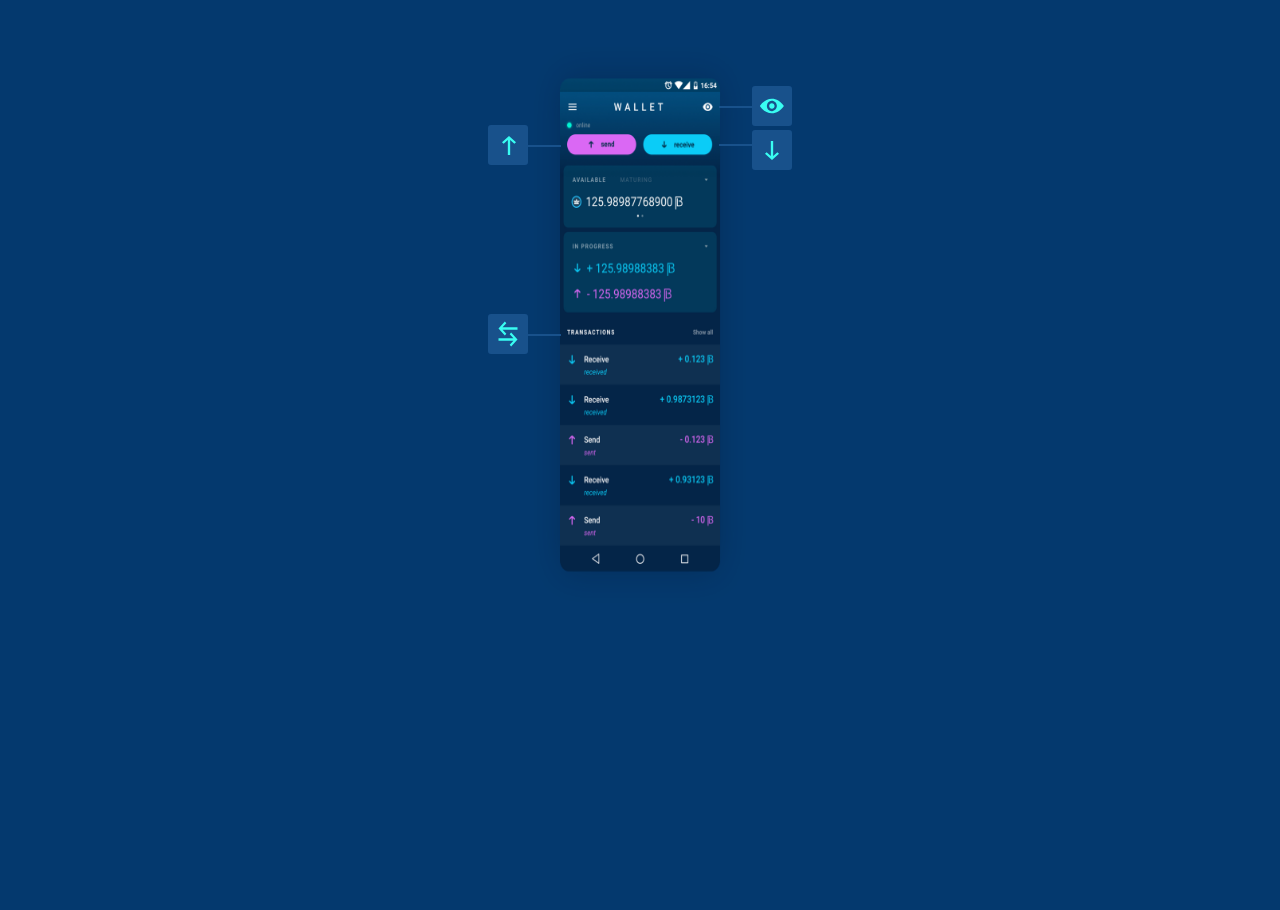
<file: index.html>
<!DOCTYPE html>
<html lang="en">
  <head>
    <meta charset="UTF-8" />
    <meta name="viewport" content="width=device-width, initial-scale=1.0" />
    <meta http-equiv="X-UA-Compatible" content="ie=edge" />
    <title>Wallet</title>
    <link rel="stylesheet" href="./stylesheet/normalize.css" />
    <link rel="stylesheet" href="./stylesheet/main.css" />
  </head>
  <body class="">
    <div class="wallet-instructions-body-desktop">
    <div class="wallet-instructions-wrapper-desktop">
      <header class="wallet-instructions-header-desktop">
        <h2 class="wallet-instructions-header__title-desktop">How to use wallet</h2>
      </header>

      <div class="wallet-instructions-content-desktop">
        <div class="wallet-instructions-content__left-desktop">
          <div class="wallet-instructions-note-desktop wallet-instructions-locked-desktop">
            <svg
              xmlns="http://www.w3.org/2000/svg"
              width="40"
              height="40"
              viewBox="0 0 40 40"
            >
              <g fill="none" fill-rule="evenodd">
                <rect width="40" height="40" fill="#18518B" rx="3" />
                <path
                  fill="#39FDF2"
                  fill-rule="nonzero"
                  d="M26.274 18.072h-.39V16.25c0-3.371-2.675-6.188-6.02-6.248a13.54 13.54 0 0 0-.365 0c-3.344.06-6.02 2.877-6.02 6.248v1.823h-.39c-.6 0-1.089.62-1.089 1.385V28.6c0 .764.49 1.389 1.09 1.389h13.184c.6 0 1.09-.625 1.09-1.39v-9.142c0-.765-.49-1.385-1.09-1.385zm-5.357 5.947v2.763a.59.59 0 0 1-.581.584h-1.308a.59.59 0 0 1-.581-.584v-2.763a1.644 1.644 0 0 1-.486-1.183c0-.876.677-1.629 1.538-1.663.092-.004.274-.004.366 0 .86.034 1.538.787 1.538 1.663 0 .463-.179.88-.486 1.183zm2.4-5.947h-7.27V16.25c0-2.008 1.632-3.669 3.635-3.669s3.635 1.661 3.635 3.67v1.822z"
                />
              </g>
            </svg>
            <p class="wallet-instructions-note__title-desktop">Locked</p>
            <p class="wallet-instructions-note__description-desktop">This is locked amount for Swap</p>
          </div>
          <div class="wallet-instructions-note-desktop wallet-instructions-transactions-desktop">
            <span></span>
            <svg
              xmlns="http://www.w3.org/2000/svg"
              width="40"
              height="40"
              viewBox="0 0 40 40"
            >
              <g fill="none" fill-rule="evenodd">
                <rect width="40" height="40" fill="#18518B" rx="3" />
                <path
                  fill="#39FDF2"
                  d="M10.5 24.333h14.958l-3.78-4.188 1.49-1.645 6.332 7-6.333 7-1.49-1.645 3.78-4.188H10.5z"
                />
                <path
                  fill="#39FDF2"
                  d="M29.5 15.667H14.542l3.78 4.188-1.49 1.645-6.332-7 6.333-7 1.49 1.645-3.78 4.188H29.5z"
                />
              </g>
            </svg>
            <p class="wallet-instructions-note__title-desktop">Transactions</p>
            <p class="wallet-instructions-note__description-desktop">
              See all transactions history. Swipe to repeat transaction. It will
              save your time when sending Beam again to the same address: choose
              any transaction, re-edit amount and comment and tap send
            </p>
          </div>
        </div>
        <div class="wallet-instructions-center-desktop">
          <img
            class="wallet-instructions-center__img-desktop"
            src="./assets/images/image.png"
            alt="wallet screen"
          />

          <div class="wallet-instructions-center__notes-desktop">
            <div class="wallet-instructions-note-desktop wallet-instructions-trans_details-desktop">
              <span>
                <span></span>
              </span>

              <svg
                xmlns="http://www.w3.org/2000/svg"
                width="40"
                height="40"
                viewBox="0 0 40 40"
              >
                <g fill="none" fill-rule="evenodd">
                  <rect width="40" height="40" fill="#18518B" rx="3" />
                  <g fill="#39FDF2" transform="translate(11 8)">
                    <path
                      d="M16 0a2 2 0 0 1 2 2v20a2 2 0 0 1-2 2H2a2 2 0 0 1-2-2V2a2 2 0 0 1 2-2h14zm-1 2H3a1 1 0 0 0-1 1v18a1 1 0 0 0 1 1h12a1 1 0 0 0 1-1V3a1 1 0 0 0-1-1z"
                    />
                    <rect width="10" height="1" x="4" y="12" rx=".5" />
                    <rect width="10" height="5" x="4" y="5" rx="2" />
                    <rect width="10" height="1" x="4" y="15" rx=".5" />
                    <rect width="10" height="1" x="4" y="18" rx=".5" />
                  </g>
                </g>
              </svg>

              <p class="wallet-instructions-note__title-desktop">Transactions details</p>
              <p class="wallet-instructions-note__description-desktop">
                See all details including confirmation status, transaction fee,
                and UTXO
              </p>
            </div>
            <div class="wallet-instructions-note-desktop wallet-instructions-payment__proof-desktop">
              <svg
                xmlns="http://www.w3.org/2000/svg"
                width="40"
                height="40"
                viewBox="0 0 40 40"
              >
                <g fill="none" fill-rule="evenodd">
                  <rect width="40" height="40" fill="#18518B" rx="3" />
                  <g fill="#39FDF2" fill-rule="nonzero">
                    <path
                      d="M27.909 16.54l-.478-2.644a1.922 1.922 0 0 0-1.618-1.568l-2.646-.377-2.194-1.53a1.9 1.9 0 0 0-1.112-.34 1.907 1.907 0 0 0-1.192.386l-2.135 1.615-2.627.48c-.147.027-.29.071-.426.131a1.944 1.944 0 0 0-1.132 1.5l-.375 2.661-1.52 2.21a1.939 1.939 0 0 0 .043 2.262l1.605 2.149.477 2.644c.131.73.66 1.308 1.351 1.51l.068-.001c.084.024.169.045.257.058l2.644.378 1.61 1.122-.062-.002.592.413a1.92 1.92 0 0 0 1.16.34c.402-.001.804-.13 1.143-.386l2.134-1.614 2.628-.481c.66-.121 1.2-.569 1.445-1.198.053-.139.092-.284.113-.434l.375-2.66 1.52-2.21a1.958 1.958 0 0 0-.043-2.262L27.91 16.54zm-7.91 9.95a6.4 6.4 0 0 1-4.52-1.898 6.514 6.514 0 0 1 0-9.17 6.402 6.402 0 0 1 4.533-1.899c3.542.02 6.408 2.914 6.408 6.483 0 3.575-2.873 6.472-6.422 6.484z"
                    />
                    <path
                      d="M24.02 17.76a.878.878 0 0 0-1.247 0l-3.257 3.274-1.76-1.77a.878.878 0 0 0-1.248.001.89.89 0 0 0 0 1.254l2.385 2.397a.878.878 0 0 0 1.247 0l3.88-3.902a.89.89 0 0 0 0-1.254z"
                    />
                  </g>
                </g>
              </svg>
              <p class="wallet-instructions-note__title-desktop">Payment proof</p>
              <p class="wallet-instructions-note__description-desktop">
                Proof of received transaction
              </p>
            </div>
          </div>
        </div>
        <div class="wallet-instructions-content__right-desktop">
          <div class="wallet-instructions-note-desktop wallet-instructions-send-desktop">
            <svg
              xmlns="http://www.w3.org/2000/svg"
              width="40"
              height="40"
              viewBox="0 0 40 40"
            >
              <g fill="none" fill-rule="evenodd">
                <rect width="40" height="40" fill="#18518B" rx="3" />
                <path
                  fill="#39FDF2"
                  d="M19.833 30V15.042l-4.188 3.78L14 17.332 21 11l7 6.333-1.645 1.49-4.188-3.78V30z"
                />
              </g>
            </svg>
            <p class="wallet-instructions-note__title-desktop">Send</p>
            <p class="wallet-instructions-note__description-desktop">
              Simple actions will require even less clicks yet enabling much
              greater flexibility when it comes to (re)using the addresses
            </p>
          </div>
          <div class="wallet-instructions-note-desktop wallet-instructions-receive-desktop">
            <span></span>
            <svg
              xmlns="http://www.w3.org/2000/svg"
              width="40"
              height="40"
              viewBox="0 0 40 40"
            >
              <g fill="none" fill-rule="evenodd">
                <rect width="40" height="40" fill="#18518B" rx="3" />
                <path
                  fill="#39FDF2"
                  d="M18.833 11v14.958l-4.188-3.78L13 23.668 20 30l7-6.333-1.645-1.49-4.188 3.78V11z"
                />
              </g>
            </svg>

            <p class="wallet-instructions-note__title-desktop">Receive</p>
            <p class="wallet-instructions-note__description-desktop">
              Simple actions will require even less clicks yet enabling much
              greater flexibility when it comes to (re)using the addresses
            </p>
          </div>
        </div>
      </div>
    </div>
    </div>
    <div class="wallet-instructions-body-android">
    <div class="wallet-instructions-wrapper-android">


      <div class="wallet-instructions-content-android">
        <div class="wallet-instructions-content-android__left">
          <div
            class="wallet-instructions-note-android wallet-instructions-send-android"
          >
            <svg
              xmlns="http://www.w3.org/2000/svg"
              width="40"
              height="40"
              viewBox="0 0 40 40"
            >
              <g fill="none" fill-rule="evenodd">
                <rect width="40" height="40" fill="#18518B" rx="3" />
                <path
                  fill="#39FDF2"
                  d="M19.833 30V15.042l-4.188 3.78L14 17.332 21 11l7 6.333-1.645 1.49-4.188-3.78V30z"
                />
              </g>
            </svg>
            <p class="wallet-instructions-note__title-android">Send</p>
            <p class="wallet-instructions-note__description-android">
              Simple actions will require even less clicks yet enabling much
              greater flexibility when it comes to (re)using the addresses
            </p>
          </div>

          <div
            class="wallet-instructions-note-android wallet-instructions-transactions-android"
          >
            <svg
              xmlns="http://www.w3.org/2000/svg"
              width="40"
              height="40"
              viewBox="0 0 40 40"
            >
              <g fill="none" fill-rule="evenodd">
                <rect width="40" height="40" fill="#18518B" rx="3" />
                <path
                  fill="#39FDF2"
                  d="M10.5 24.333h14.958l-3.78-4.188 1.49-1.645 6.332 7-6.333 7-1.49-1.645 3.78-4.188H10.5z"
                />
                <path
                  fill="#39FDF2"
                  d="M29.5 15.667H14.542l3.78 4.188-1.49 1.645-6.332-7 6.333-7 1.49 1.645-3.78 4.188H29.5z"
                />
              </g>
            </svg>
            <p class="wallet-instructions-note__title-android">Transactions</p>
            <p class="wallet-instructions-note__description-android">
              See all transactions history. Swipe to repeat transaction. It will
              save your time when sending Beam again to the same address: choose
              any transaction, re-edit amount and comment and tap send
            </p>
          </div>
        </div>

        <div class="wallet-instructions-center-android">
          <img
            class="wallet-instructions-center__img-android"
            src="./assets/images/image-mob.png"
            alt="wallet screen"
          />
        </div>

        <div class="wallet-instructions-content-android__right">
          <div
            class="wallet-instructions-note-android wallet-instructions-privacy-android"
          >
            <svg
              xmlns="http://www.w3.org/2000/svg"
              width="40"
              height="40"
              viewBox="0 0 40 40"
            >
              <g fill="none" fill-rule="evenodd">
                <rect width="40" height="40" fill="#18518B" rx="3" />
                <path
                  fill="#39FDF2"
                  fill-rule="nonzero"
                  d="M19.864 12.637c-4.533 0-8.645 2.575-11.678 6.76a1.006 1.006 0 0 0 0 1.164c3.033 4.188 7.145 6.764 11.678 6.764 4.534 0 8.645-2.576 11.68-6.76a1.006 1.006 0 0 0 0-1.164c-3.035-4.189-7.146-6.764-11.68-6.764zm.326 12.516c-3.01.196-5.495-2.38-5.306-5.51.156-2.58 2.17-4.673 4.655-4.834 3.01-.197 5.495 2.38 5.306 5.51-.16 2.575-2.175 4.667-4.655 4.834zm-.15-2.39c-1.622.106-2.962-1.28-2.855-2.964.083-1.39 1.17-2.515 2.51-2.606 1.62-.106 2.96 1.28 2.854 2.964-.088 1.397-1.175 2.52-2.51 2.606z"
                />
              </g>
            </svg>
            <p class="wallet-instructions-note__title-android">Privacy mode</p>
            <p class="wallet-instructions-note__description-android">
              To hide balances and UTXO during the face-to-face transaction.
              Only the amounts of the current transaction will be visible
            </p>
          </div>

          <div
            class="wallet-instructions-note-android wallet-instructions-receive-android"
          >
            <span></span>
            <svg
              xmlns="http://www.w3.org/2000/svg"
              width="40"
              height="40"
              viewBox="0 0 40 40"
            >
              <g fill="none" fill-rule="evenodd">
                <rect width="40" height="40" fill="#18518B" rx="3" />
                <path
                  fill="#39FDF2"
                  d="M18.833 11v14.958l-4.188-3.78L13 23.668 20 30l7-6.333-1.645-1.49-4.188 3.78V11z"
                />
              </g>
            </svg>

            <p class="wallet-instructions-note__title-android">Receive</p>
            <p class="wallet-instructions-note__description-android">
              Simple actions will require even less clicks yet enabling much
              greater flexibility when it comes to (re)using the addresses
            </p>
          </div>
        </div>
      </div>
    </div>
    <div class="modals">
      <div
        class="wallet-instructions-modal-android wallet-instructions-send__modal-android"
      >
        <div class="wallet-instructions-close-android"></div>
        <svg
          xmlns="http://www.w3.org/2000/svg"
          width="40"
          height="40"
          viewBox="0 0 40 40"
        >
          <g fill="none" fill-rule="evenodd">
            <rect width="40" height="40" fill="#18518B" rx="3" />
            <path
              fill="#39FDF2"
              d="M19.833 30V15.042l-4.188 3.78L14 17.332 21 11l7 6.333-1.645 1.49-4.188-3.78V30z"
            />
          </g>
        </svg>
        <p class="wallet-instructions-modal-note__title-android">Send</p>
        <p class="wallet-instructions-modal-note__description-android">
          Simple actions will require even less clicks yet enabling much greater
          flexibility when it comes to (re)using the addresses
        </p>
      </div>

      <div
        class="wallet-instructions-modal-android wallet-instructions-transactions__modal-android"
      >
        <div
          class="wallet-instructions-close-android wallet-instructions-transactions__close-android"
        ></div>
        <svg
          xmlns="http://www.w3.org/2000/svg"
          width="40"
          height="40"
          viewBox="0 0 40 40"
        >
          <g fill="none" fill-rule="evenodd">
            <rect width="40" height="40" fill="#18518B" rx="3" />
            <path
              fill="#39FDF2"
              d="M10.5 24.333h14.958l-3.78-4.188 1.49-1.645 6.332 7-6.333 7-1.49-1.645 3.78-4.188H10.5z"
            />
            <path
              fill="#39FDF2"
              d="M29.5 15.667H14.542l3.78 4.188-1.49 1.645-6.332-7 6.333-7 1.49 1.645-3.78 4.188H29.5z"
            />
          </g>
        </svg>
        <p class="wallet-instructions-modal-note__title-android">
          Transactions
        </p>
        <p class="wallet-instructions-modal-note__description-android">
          See all transactions history. Swipe to repeat transaction. It will
          save your time when sending Beam again to the same address: choose any
          transaction, re-edit amount and comment and tap send
        </p>
      </div>
      <div
        class="wallet-instructions-modal-android wallet-instructions-privacy__modal-android"
      >
        <div
          class="wallet-instructions-close-android wallet-instructions-privacy__close-android"
        ></div>
        <svg
          xmlns="http://www.w3.org/2000/svg"
          width="40"
          height="40"
          viewBox="0 0 40 40"
        >
          <g fill="none" fill-rule="evenodd">
            <rect width="40" height="40" fill="#18518B" rx="3" />
            <path
              fill="#39FDF2"
              fill-rule="nonzero"
              d="M19.864 12.637c-4.533 0-8.645 2.575-11.678 6.76a1.006 1.006 0 0 0 0 1.164c3.033 4.188 7.145 6.764 11.678 6.764 4.534 0 8.645-2.576 11.68-6.76a1.006 1.006 0 0 0 0-1.164c-3.035-4.189-7.146-6.764-11.68-6.764zm.326 12.516c-3.01.196-5.495-2.38-5.306-5.51.156-2.58 2.17-4.673 4.655-4.834 3.01-.197 5.495 2.38 5.306 5.51-.16 2.575-2.175 4.667-4.655 4.834zm-.15-2.39c-1.622.106-2.962-1.28-2.855-2.964.083-1.39 1.17-2.515 2.51-2.606 1.62-.106 2.96 1.28 2.854 2.964-.088 1.397-1.175 2.52-2.51 2.606z"
            />
          </g>
        </svg>
        <p class="wallet-instructions-modal-note__title-android">
          Privacy mode
        </p>
        <p class="wallet-instructions-modal-note__description-android">
          To hide balances and UTXO during the face-to-face transaction. Only
          the amounts of the current transaction will be visible
        </p>
      </div>
      <div
        class="wallet-instructions-modal-android wallet-instructions-receive__modal-android"
      >
        <div
          class="wallet-instructions-close-android wallet-instructions-receive__close-android"
        ></div>
        <svg
          xmlns="http://www.w3.org/2000/svg"
          width="40"
          height="40"
          viewBox="0 0 40 40"
        >
          <g fill="none" fill-rule="evenodd">
            <rect width="40" height="40" fill="#18518B" rx="3" />
            <path
              fill="#39FDF2"
              d="M18.833 11v14.958l-4.188-3.78L13 23.668 20 30l7-6.333-1.645-1.49-4.188 3.78V11z"
            />
          </g>
        </svg>

        <p class="wallet-instructions-modal-note__title-android">Receive</p>
        <p class="wallet-instructions-modal-note__description-android">
          Simple actions will require even less clicks yet enabling much greater
          flexibility when it comes to (re)using the addresses
        </p>
      </div>
    </div>

    <script src="./js/modal.js"></script>
    </div>
  </body>
</html>
</file>
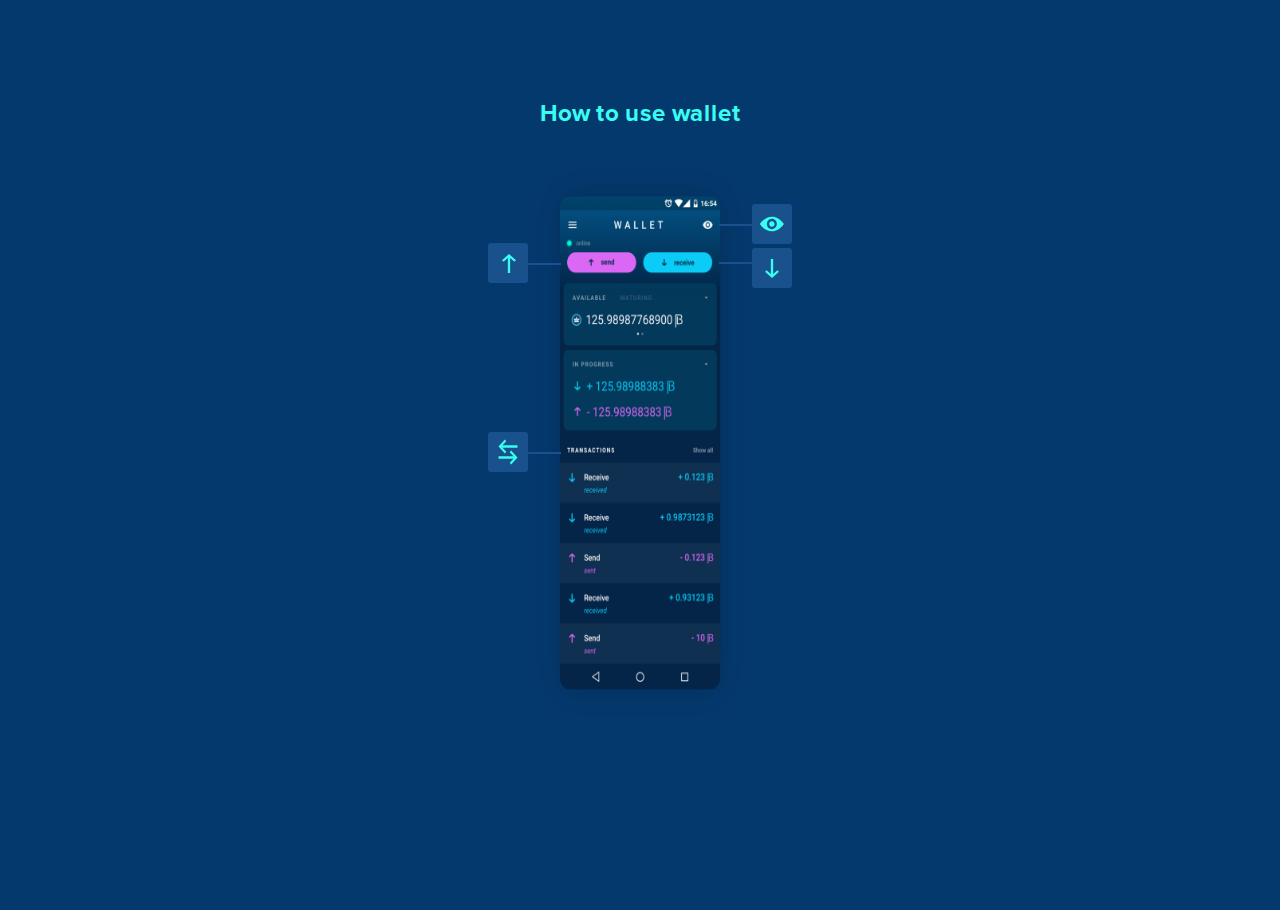
<file: components/device.html>
<!DOCTYPE html>
<html lang="en">
<head>
  <meta charset="UTF-8">
  <meta name="viewport" content="width=device-width, initial-scale=1.0">
  <meta http-equiv="X-UA-Compatible" content="ie=edge">
  <title>Device wallet</title>
  <link rel="stylesheet" href="../fonts/ProximaNova/fonts.css" />
  <link rel="stylesheet" href="../stylesheet/normalize.css" />
  <link rel="stylesheet" href="../stylesheet/device.css" />

</head>
<body class="wallet-instructions-body-android">
  <div class="wallet-instructions-wrapper-android">
    <header class="wallet-instructions-header">
      <h2 class="wallet-instructions-header__title-android">How to use wallet</h2>
    </header>

    <section class="wallet-instructions-content-android">
      <div class="wallet-instructions-content-android__left">
        <div class="wallet-instructions-note-android wallet-instructions-send-android">
          <svg

            xmlns="http://www.w3.org/2000/svg"
            width="40"
            height="40"
            viewBox="0 0 40 40"
          >
            <g fill="none" fill-rule="evenodd">
              <rect width="40" height="40" fill="#18518B" rx="3" />
              <path
                fill="#39FDF2"
                d="M19.833 30V15.042l-4.188 3.78L14 17.332 21 11l7 6.333-1.645 1.49-4.188-3.78V30z"
              />
            </g>
          </svg>
        </div>

        <div class="wallet-instructions-modal-android wallet-instructions-send__modal-android">
          <div class="wallet-instructions-close-android"></div>
          <svg
            xmlns="http://www.w3.org/2000/svg"
            width="40"
            height="40"
            viewBox="0 0 40 40"
          >
            <g fill="none" fill-rule="evenodd">
              <rect width="40" height="40" fill="#18518B" rx="3" />
              <path
                fill="#39FDF2"
                d="M19.833 30V15.042l-4.188 3.78L14 17.332 21 11l7 6.333-1.645 1.49-4.188-3.78V30z"
              />
            </g>
          </svg>
          <p class="wallet-instructions-note__title-android">Send</p>
          <p class="wallet-instructions-note__description-android">
            Simple actions will require even less clicks yet enabling much
            greater flexibility when it comes to (re)using the addresses
          </p>

        </div>

        <div class="wallet-instructions-note-android wallet-instructions-transactions-android">
          <svg
            xmlns="http://www.w3.org/2000/svg"
            width="40"
            height="40"
            viewBox="0 0 40 40"
          >
            <g fill="none" fill-rule="evenodd">
              <rect width="40" height="40" fill="#18518B" rx="3" />
              <path
                fill="#39FDF2"
                d="M10.5 24.333h14.958l-3.78-4.188 1.49-1.645 6.332 7-6.333 7-1.49-1.645 3.78-4.188H10.5z"
              />
              <path
                fill="#39FDF2"
                d="M29.5 15.667H14.542l3.78 4.188-1.49 1.645-6.332-7 6.333-7 1.49 1.645-3.78 4.188H29.5z"
              />
            </g>
          </svg>

        </div>
      </div>
      <div class="wallet-instructions-center-android">
        <img class="wallet-instructions-center__img-android" src="../assets/images/image-mob.png" />
      </div>

      <div class="wallet-instructions-content-android__right">
        <div class="wallet-instructions-note-android wallet-instructions-privacy-android">
          <svg
            xmlns="http://www.w3.org/2000/svg"
            width="40"
            height="40"
            viewBox="0 0 40 40"
          >
            <g fill="none" fill-rule="evenodd">
              <rect width="40" height="40" fill="#18518B" rx="3" />
              <path
                fill="#39FDF2"
                fill-rule="nonzero"
                d="M19.864 12.637c-4.533 0-8.645 2.575-11.678 6.76a1.006 1.006 0 0 0 0 1.164c3.033 4.188 7.145 6.764 11.678 6.764 4.534 0 8.645-2.576 11.68-6.76a1.006 1.006 0 0 0 0-1.164c-3.035-4.189-7.146-6.764-11.68-6.764zm.326 12.516c-3.01.196-5.495-2.38-5.306-5.51.156-2.58 2.17-4.673 4.655-4.834 3.01-.197 5.495 2.38 5.306 5.51-.16 2.575-2.175 4.667-4.655 4.834zm-.15-2.39c-1.622.106-2.962-1.28-2.855-2.964.083-1.39 1.17-2.515 2.51-2.606 1.62-.106 2.96 1.28 2.854 2.964-.088 1.397-1.175 2.52-2.51 2.606z"
              />
            </g>
          </svg>

        </div>

        <div class="wallet-instructions-note-android wallet-instructions-receive-android">

          <svg
            xmlns="http://www.w3.org/2000/svg"
            width="40"
            height="40"
            viewBox="0 0 40 40"
          >
            <g fill="none" fill-rule="evenodd">
              <rect width="40" height="40" fill="#18518B" rx="3" />
              <path
                fill="#39FDF2"
                d="M18.833 11v14.958l-4.188-3.78L13 23.668 20 30l7-6.333-1.645-1.49-4.188 3.78V11z"
              />
            </g>
          </svg>


        </div>
      </div>
    </section>
  </div>


</body>
</html>
</file>
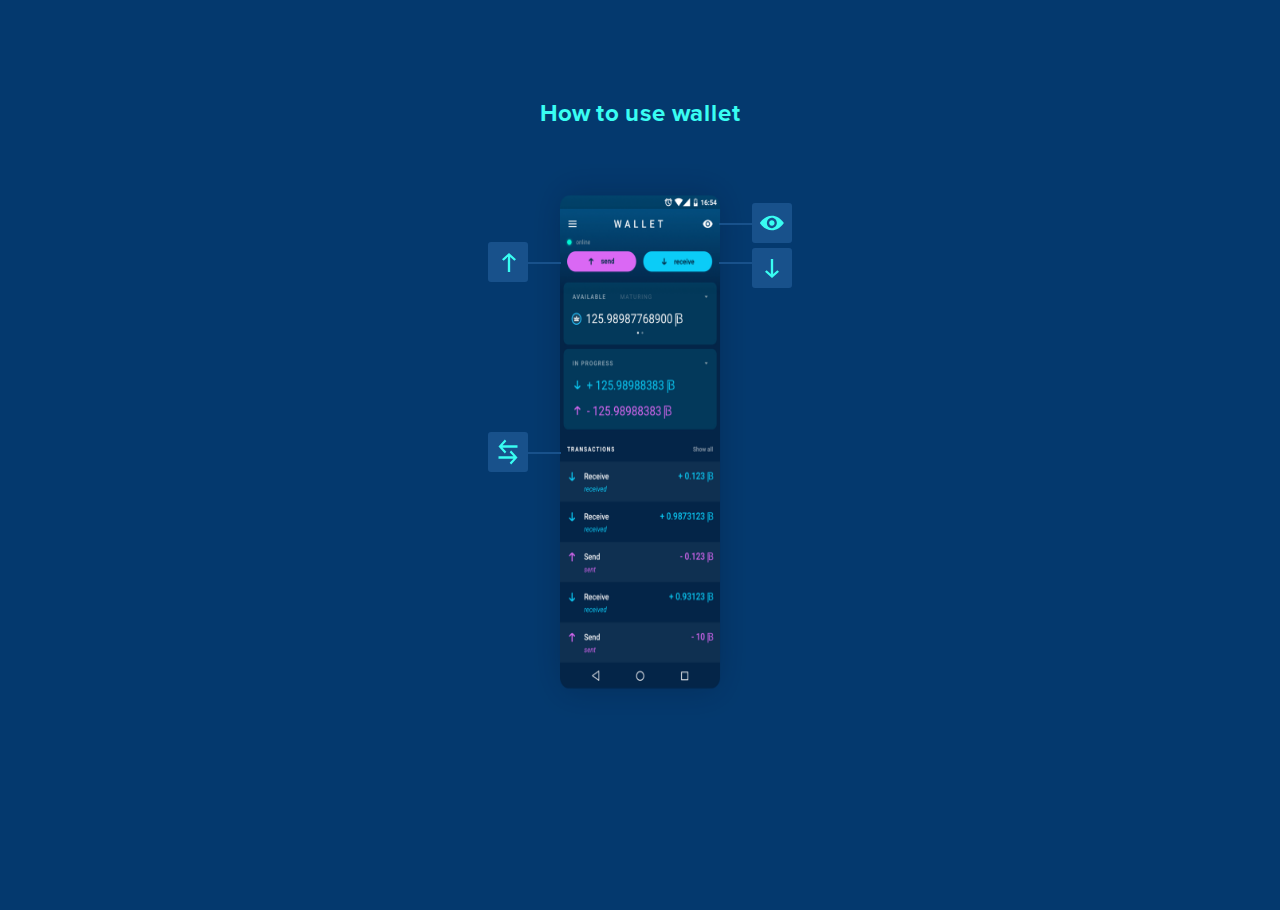
<file: components/mobile.html>
<!DOCTYPE html>
<html lang="en">
  <head>
    <meta charset="UTF-8" />
    <meta name="viewport" content="width=device-width, initial-scale=1.0" />
    <meta http-equiv="X-UA-Compatible" content="ie=edge" />
    <title>Wallet mobile</title>

    <link rel="stylesheet" href="../fonts/ProximaNova/fonts.css" />
    <link rel="stylesheet" href="../stylesheet/normalize.css" />
    <link rel="stylesheet" href="../stylesheet/mobile.css" />
  </head>
  <body class="wallet-instructions-body-android">
    <div class="wallet-instructions-wrapper-android">
      <header class="wallet-instructions-header-android">
        <h2 class="wallet-instructions-header__title-android">
          How to use wallet
        </h2>
      </header>

      <div class="wallet-instructions-content-android">
        <div class="wallet-instructions-content-android__left">
          <div
            class="wallet-instructions-note-android wallet-instructions-send-android"
          >
            <svg
              xmlns="http://www.w3.org/2000/svg"
              width="40"
              height="40"
              viewBox="0 0 40 40"
            >
              <g fill="none" fill-rule="evenodd">
                <rect width="40" height="40" fill="#18518B" rx="3" />
                <path
                  fill="#39FDF2"
                  d="M19.833 30V15.042l-4.188 3.78L14 17.332 21 11l7 6.333-1.645 1.49-4.188-3.78V30z"
                />
              </g>
            </svg>
            <p class="wallet-instructions-note__title-android">Send</p>
            <p class="wallet-instructions-note__description-android">
              Simple actions will require even less clicks yet enabling much
              greater flexibility when it comes to (re)using the addresses
            </p>
          </div>

          <div
            class="wallet-instructions-note-android wallet-instructions-transactions-android"
          >
            <svg
              xmlns="http://www.w3.org/2000/svg"
              width="40"
              height="40"
              viewBox="0 0 40 40"
            >
              <g fill="none" fill-rule="evenodd">
                <rect width="40" height="40" fill="#18518B" rx="3" />
                <path
                  fill="#39FDF2"
                  d="M10.5 24.333h14.958l-3.78-4.188 1.49-1.645 6.332 7-6.333 7-1.49-1.645 3.78-4.188H10.5z"
                />
                <path
                  fill="#39FDF2"
                  d="M29.5 15.667H14.542l3.78 4.188-1.49 1.645-6.332-7 6.333-7 1.49 1.645-3.78 4.188H29.5z"
                />
              </g>
            </svg>
            <p class="wallet-instructions-note__title-android">Transactions</p>
            <p class="wallet-instructions-note__description-android">
              See all transactions history. Swipe to repeat transaction. It will
              save your time when sending Beam again to the same address: choose
              any transaction, re-edit amount and comment and tap send
            </p>
          </div>
        </div>

        <div class="wallet-instructions-center-android">
          <img
            class="wallet-instructions-center__img-android"
            src="../assets/images/image-mob.png"
            alt="wallet screen"
          />
        </div>

        <div class="wallet-instructions-content-android__right">
          <div
            class="wallet-instructions-note-android wallet-instructions-privacy-android"
          >
            <svg
              xmlns="http://www.w3.org/2000/svg"
              width="40"
              height="40"
              viewBox="0 0 40 40"
            >
              <g fill="none" fill-rule="evenodd">
                <rect width="40" height="40" fill="#18518B" rx="3" />
                <path
                  fill="#39FDF2"
                  fill-rule="nonzero"
                  d="M19.864 12.637c-4.533 0-8.645 2.575-11.678 6.76a1.006 1.006 0 0 0 0 1.164c3.033 4.188 7.145 6.764 11.678 6.764 4.534 0 8.645-2.576 11.68-6.76a1.006 1.006 0 0 0 0-1.164c-3.035-4.189-7.146-6.764-11.68-6.764zm.326 12.516c-3.01.196-5.495-2.38-5.306-5.51.156-2.58 2.17-4.673 4.655-4.834 3.01-.197 5.495 2.38 5.306 5.51-.16 2.575-2.175 4.667-4.655 4.834zm-.15-2.39c-1.622.106-2.962-1.28-2.855-2.964.083-1.39 1.17-2.515 2.51-2.606 1.62-.106 2.96 1.28 2.854 2.964-.088 1.397-1.175 2.52-2.51 2.606z"
                />
              </g>
            </svg>
            <p class="wallet-instructions-note__title-android">Privacy mode</p>
            <p class="wallet-instructions-note__description-android">
              To hide balances and UTXO during the face-to-face transaction.
              Only the amounts of the current transaction will be visible
            </p>
          </div>

          <div
            class="wallet-instructions-note-android wallet-instructions-receive-android"
          >
            <span></span>
            <svg
              xmlns="http://www.w3.org/2000/svg"
              width="40"
              height="40"
              viewBox="0 0 40 40"
            >
              <g fill="none" fill-rule="evenodd">
                <rect width="40" height="40" fill="#18518B" rx="3" />
                <path
                  fill="#39FDF2"
                  d="M18.833 11v14.958l-4.188-3.78L13 23.668 20 30l7-6.333-1.645-1.49-4.188 3.78V11z"
                />
              </g>
            </svg>

            <p class="wallet-instructions-note__title-android">Receive</p>
            <p class="wallet-instructions-note__description-android">
              Simple actions will require even less clicks yet enabling much
              greater flexibility when it comes to (re)using the addresses
            </p>
          </div>
        </div>
      </div>
    </div>
    <div class="modals">
      <div
        class="wallet-instructions-modal-android wallet-instructions-send__modal-android"
      >
        <div class="wallet-instructions-close-android"></div>
        <svg
          xmlns="http://www.w3.org/2000/svg"
          width="40"
          height="40"
          viewBox="0 0 40 40"
        >
          <g fill="none" fill-rule="evenodd">
            <rect width="40" height="40" fill="#18518B" rx="3" />
            <path
              fill="#39FDF2"
              d="M19.833 30V15.042l-4.188 3.78L14 17.332 21 11l7 6.333-1.645 1.49-4.188-3.78V30z"
            />
          </g>
        </svg>
        <p class="wallet-instructions-modal-note__title-android">Send</p>
        <p class="wallet-instructions-modal-note__description-android">
          Simple actions will require even less clicks yet enabling much greater
          flexibility when it comes to (re)using the addresses
        </p>
      </div>

      <div
        class="wallet-instructions-modal-android wallet-instructions-transactions__modal-android"
      >
        <div
          class="wallet-instructions-close-android wallet-instructions-transactions__close-android"
        ></div>
        <svg
          xmlns="http://www.w3.org/2000/svg"
          width="40"
          height="40"
          viewBox="0 0 40 40"
        >
          <g fill="none" fill-rule="evenodd">
            <rect width="40" height="40" fill="#18518B" rx="3" />
            <path
              fill="#39FDF2"
              d="M10.5 24.333h14.958l-3.78-4.188 1.49-1.645 6.332 7-6.333 7-1.49-1.645 3.78-4.188H10.5z"
            />
            <path
              fill="#39FDF2"
              d="M29.5 15.667H14.542l3.78 4.188-1.49 1.645-6.332-7 6.333-7 1.49 1.645-3.78 4.188H29.5z"
            />
          </g>
        </svg>
        <p class="wallet-instructions-modal-note__title-android">
          Transactions
        </p>
        <p class="wallet-instructions-modal-note__description-android">
          See all transactions history. Swipe to repeat transaction. It will
          save your time when sending Beam again to the same address: choose any
          transaction, re-edit amount and comment and tap send
        </p>
      </div>
      <div
        class="wallet-instructions-modal-android wallet-instructions-privacy__modal-android"
      >
        <div
          class="wallet-instructions-close-android wallet-instructions-privacy__close-android"
        ></div>
        <svg
          xmlns="http://www.w3.org/2000/svg"
          width="40"
          height="40"
          viewBox="0 0 40 40"
        >
          <g fill="none" fill-rule="evenodd">
            <rect width="40" height="40" fill="#18518B" rx="3" />
            <path
              fill="#39FDF2"
              fill-rule="nonzero"
              d="M19.864 12.637c-4.533 0-8.645 2.575-11.678 6.76a1.006 1.006 0 0 0 0 1.164c3.033 4.188 7.145 6.764 11.678 6.764 4.534 0 8.645-2.576 11.68-6.76a1.006 1.006 0 0 0 0-1.164c-3.035-4.189-7.146-6.764-11.68-6.764zm.326 12.516c-3.01.196-5.495-2.38-5.306-5.51.156-2.58 2.17-4.673 4.655-4.834 3.01-.197 5.495 2.38 5.306 5.51-.16 2.575-2.175 4.667-4.655 4.834zm-.15-2.39c-1.622.106-2.962-1.28-2.855-2.964.083-1.39 1.17-2.515 2.51-2.606 1.62-.106 2.96 1.28 2.854 2.964-.088 1.397-1.175 2.52-2.51 2.606z"
            />
          </g>
        </svg>
        <p class="wallet-instructions-modal-note__title-android">
          Privacy mode
        </p>
        <p class="wallet-instructions-modal-note__description-android">
          To hide balances and UTXO during the face-to-face transaction. Only
          the amounts of the current transaction will be visible
        </p>
      </div>
      <div
        class="wallet-instructions-modal-android wallet-instructions-receive__modal-android"
      >
        <div
          class="wallet-instructions-close-android wallet-instructions-receive__close-android"
        ></div>
        <svg
          xmlns="http://www.w3.org/2000/svg"
          width="40"
          height="40"
          viewBox="0 0 40 40"
        >
          <g fill="none" fill-rule="evenodd">
            <rect width="40" height="40" fill="#18518B" rx="3" />
            <path
              fill="#39FDF2"
              d="M18.833 11v14.958l-4.188-3.78L13 23.668 20 30l7-6.333-1.645-1.49-4.188 3.78V11z"
            />
          </g>
        </svg>

        <p class="wallet-instructions-modal-note__title-android">Receive</p>
        <p class="wallet-instructions-modal-note__description-android">
          Simple actions will require even less clicks yet enabling much greater
          flexibility when it comes to (re)using the addresses
        </p>
      </div>
    </div>

    <script src="../js/modal.js"></script>
  </body>
</html>
</file>
<file: stylesheet/main.css>
@import url("./mobile.css");@import url("./notes.css");@import url("./fonts.css");.wallet-instructions-body-desktop{color:#FFF;font-size:16px;font-family:'Proxima Nova Rg';min-width:1366px;background-color:#04396e}.wallet-instructions-wrapper-desktop{max-width:1366px;min-width:1366px;margin:0 auto;width:100%;-webkit-box-sizing:border-box;box-sizing:border-box;padding:100px 129px;height:1111px}.wallet-instructions-header__title-desktop{color:#39fdf2;text-align:center;padding-bottom:100px}.wallet-instructions-content-desktop{display:-webkit-box;display:-ms-flexbox;display:flex;-webkit-box-pack:justify;-ms-flex-pack:justify;justify-content:space-between}.wallet-instructions-note__title-desktop{font-size:1rem;font-weight:600}.wallet-instructions-note__description-desktop{opacity:0.7;line-height:normal;letter-spacing:normal}.wallet-instructions-note-desktop{width:204px;height:220px}.wallet-instructions-content__left-desktop{margin-top:45px}.wallet-instructions-content__right-desktop{text-align:right}.wallet-instructions-center__img-desktop{margin-top:-40px;width:650px;height:462px}.wallet-instructions-center__notes-desktop{display:-webkit-box;display:-ms-flexbox;display:flex;-ms-flex-pack:distribute;justify-content:space-around}@media screen and (max-width:1300px){.wallet-instructions-body-desktop{display:none}}
</file>
<file: fonts/ProximaNova/fonts.css>
/* This stylesheet generated by Transfonter (https://transfonter.org) on June 21, 2017 9:51 AM */

@font-face {
	font-family: 'Proxima Nova Cn Lt';
	src: url('ProximaNovaCond-LightIt.eot');
	src: local('Proxima Nova Condensed Light Italic'), local('ProximaNovaCond-LightIt'),
		url('ProximaNovaCond-LightIt.eot?#iefix') format('embedded-opentype'),
		url('ProximaNovaCond-LightIt.woff') format('woff'),
		url('ProximaNovaCond-LightIt.ttf') format('truetype');
	font-weight: 300;
	font-style: italic;
}

@font-face {
	font-family: 'Proxima Nova Lt';
	src: url('ProximaNova-LightIt.eot');
	src: local('Proxima Nova Light Italic'), local('ProximaNova-LightIt'),
		url('ProximaNova-LightIt.eot?#iefix') format('embedded-opentype'),
		url('ProximaNova-LightIt.woff') format('woff'),
		url('ProximaNova-LightIt.ttf') format('truetype');
	font-weight: 300;
	font-style: italic;
}

@font-face {
	font-family: 'Proxima Nova Cn Rg';
	src: url('ProximaNovaCond-Regular.eot');
	src: local('Proxima Nova Condensed Regular'), local('ProximaNovaCond-Regular'),
		url('ProximaNovaCond-Regular.eot?#iefix') format('embedded-opentype'),
		url('ProximaNovaCond-Regular.woff') format('woff'),
		url('ProximaNovaCond-Regular.ttf') format('truetype');
	font-weight: normal;
	font-style: normal;
}

@font-face {
	font-family: 'Proxima Nova Th';
	src: url('ProximaNova-Extrabld.eot');
	src: local('Proxima Nova Extrabold'), local('ProximaNova-Extrabld'),
		url('ProximaNova-Extrabld.eot?#iefix') format('embedded-opentype'),
		url('ProximaNova-Extrabld.woff') format('woff'),
		url('ProximaNova-Extrabld.ttf') format('truetype');
	font-weight: 800;
	font-style: normal;
}

@font-face {
	font-family: 'Proxima Nova Cn Bl';
	src: url('ProximaNovaCond-Black.eot');
	src: local('Proxima Nova Condensed Black'), local('ProximaNovaCond-Black'),
		url('ProximaNovaCond-Black.eot?#iefix') format('embedded-opentype'),
		url('ProximaNovaCond-Black.woff') format('woff'),
		url('ProximaNovaCond-Black.ttf') format('truetype');
	font-weight: 900;
	font-style: normal;
}

@font-face {
	font-family: 'Proxima Nova Cn Th';
	src: url('ProximaNovaCond-ExtrabldIt.eot');
	src: local('Proxima Nova Condensed Extrabold Italic'), local('ProximaNovaCond-ExtrabldIt'),
		url('ProximaNovaCond-ExtrabldIt.eot?#iefix') format('embedded-opentype'),
		url('ProximaNovaCond-ExtrabldIt.woff') format('woff'),
		url('ProximaNovaCond-ExtrabldIt.ttf') format('truetype');
	font-weight: 800;
	font-style: italic;
}

@font-face {
	font-family: 'Proxima Nova Rg';
	src: url('ProximaNova-Regular.eot');
	src: local('Proxima Nova Regular'), local('ProximaNova-Regular'),
		url('ProximaNova-Regular.eot?#iefix') format('embedded-opentype'),
		url('ProximaNova-Regular.woff') format('woff'),
		url('ProximaNova-Regular.ttf') format('truetype');
	font-weight: normal;
	font-style: normal;
}

@font-face {
	font-family: 'Proxima Nova Lt';
	src: url('ProximaNova-Semibold.eot');
	src: local('Proxima Nova Semibold'), local('ProximaNova-Semibold'),
		url('ProximaNova-Semibold.eot?#iefix') format('embedded-opentype'),
		url('ProximaNova-Semibold.woff') format('woff'),
		url('ProximaNova-Semibold.ttf') format('truetype');
	font-weight: 600;
	font-style: normal;
}

@font-face {
	font-family: 'Proxima Nova ExCn Th';
	src: url('ProximaNovaExCn-Thin.eot');
	src: local('Proxima Nova Extra Condensed Thin'), local('ProximaNovaExCn-Thin'),
		url('ProximaNovaExCn-Thin.eot?#iefix') format('embedded-opentype'),
		url('ProximaNovaExCn-Thin.woff') format('woff'),
		url('ProximaNovaExCn-Thin.ttf') format('truetype');
	font-weight: 100;
	font-style: normal;
}

@font-face {
	font-family: 'Proxima Nova Cn Lt';
	src: url('ProximaNovaCond-Semibold.eot');
	src: local('Proxima Nova Condensed Semibold'), local('ProximaNovaCond-Semibold'),
		url('ProximaNovaCond-Semibold.eot?#iefix') format('embedded-opentype'),
		url('ProximaNovaCond-Semibold.woff') format('woff'),
		url('ProximaNovaCond-Semibold.ttf') format('truetype');
	font-weight: 600;
	font-style: normal;
}

@font-face {
	font-family: 'Proxima Nova ExCn Lt';
	src: url('ProximaNovaExCn-SemiboldIt.eot');
	src: local('Proxima Nova Extra Condensed Semibold Italic'), local('ProximaNovaExCn-SemiboldIt'),
		url('ProximaNovaExCn-SemiboldIt.eot?#iefix') format('embedded-opentype'),
		url('ProximaNovaExCn-SemiboldIt.woff') format('woff'),
		url('ProximaNovaExCn-SemiboldIt.ttf') format('truetype');
	font-weight: 600;
	font-style: italic;
}

@font-face {
	font-family: 'Proxima Nova ExCn Lt';
	src: url('ProximaNovaExCn-Semibold.eot');
	src: local('Proxima Nova Extra Condensed Semibold'), local('ProximaNovaExCn-Semibold'),
		url('ProximaNovaExCn-Semibold.eot?#iefix') format('embedded-opentype'),
		url('ProximaNovaExCn-Semibold.woff') format('woff'),
		url('ProximaNovaExCn-Semibold.ttf') format('truetype');
	font-weight: 600;
	font-style: normal;
}

@font-face {
	font-family: 'Proxima Nova Th';
	src: url('ProximaNova-ThinIt.eot');
	src: local('Proxima Nova Thin Italic'), local('ProximaNova-ThinIt'),
		url('ProximaNova-ThinIt.eot?#iefix') format('embedded-opentype'),
		url('ProximaNova-ThinIt.woff') format('woff'),
		url('ProximaNova-ThinIt.ttf') format('truetype');
	font-weight: 100;
	font-style: italic;
}

@font-face {
	font-family: 'Proxima Nova Cn Th';
	src: url('ProximaNovaCond-Thin.eot');
	src: local('Proxima Nova Condensed Thin'), local('ProximaNovaCond-Thin'),
		url('ProximaNovaCond-Thin.eot?#iefix') format('embedded-opentype'),
		url('ProximaNovaCond-Thin.woff') format('woff'),
		url('ProximaNovaCond-Thin.ttf') format('truetype');
	font-weight: 100;
	font-style: normal;
}

@font-face {
	font-family: 'Proxima Nova Cn Rg';
	src: url('ProximaNovaCond-RegularIt.eot');
	src: local('Proxima Nova Condensed Regular Italic'), local('ProximaNovaCond-RegularIt'),
		url('ProximaNovaCond-RegularIt.eot?#iefix') format('embedded-opentype'),
		url('ProximaNovaCond-RegularIt.woff') format('woff'),
		url('ProximaNovaCond-RegularIt.ttf') format('truetype');
	font-weight: normal;
	font-style: italic;
}

@font-face {
	font-family: 'Proxima Nova ExCn Th';
	src: url('ProximaNovaExCn-ThinIt.eot');
	src: local('Proxima Nova Extra Condensed Thin Italic'), local('ProximaNovaExCn-ThinIt'),
		url('ProximaNovaExCn-ThinIt.eot?#iefix') format('embedded-opentype'),
		url('ProximaNovaExCn-ThinIt.woff') format('woff'),
		url('ProximaNovaExCn-ThinIt.ttf') format('truetype');
	font-weight: 100;
	font-style: italic;
}

@font-face {
	font-family: 'Proxima Nova Lt';
	src: url('ProximaNova-SemiboldIt.eot');
	src: local('Proxima Nova Semibold Italic'), local('ProximaNova-SemiboldIt'),
		url('ProximaNova-SemiboldIt.eot?#iefix') format('embedded-opentype'),
		url('ProximaNova-SemiboldIt.woff') format('woff'),
		url('ProximaNova-SemiboldIt.ttf') format('truetype');
	font-weight: 600;
	font-style: italic;
}

@font-face {
	font-family: 'Proxima Nova Rg';
	src: url('ProximaNova-RegularIt.eot');
	src: local('Proxima Nova Regular Italic'), local('ProximaNova-RegularIt'),
		url('ProximaNova-RegularIt.eot?#iefix') format('embedded-opentype'),
		url('ProximaNova-RegularIt.woff') format('woff'),
		url('ProximaNova-RegularIt.ttf') format('truetype');
	font-weight: normal;
	font-style: italic;
}

@font-face {
	font-family: 'Proxima Nova Cn Th';
	src: url('ProximaNovaCond-Extrabld.eot');
	src: local('Proxima Nova Condensed Extrabold'), local('ProximaNovaCond-Extrabld'),
		url('ProximaNovaCond-Extrabld.eot?#iefix') format('embedded-opentype'),
		url('ProximaNovaCond-Extrabld.woff') format('woff'),
		url('ProximaNovaCond-Extrabld.ttf') format('truetype');
	font-weight: 800;
	font-style: normal;
}

@font-face {
	font-family: 'Proxima Nova ExCn Th';
	src: url('ProximaNovaExCn-ExtrabldIt.eot');
	src: local('Proxima Nova Extra Condensed Extrabold Italic'), local('ProximaNovaExCn-ExtrabldIt'),
		url('ProximaNovaExCn-ExtrabldIt.eot?#iefix') format('embedded-opentype'),
		url('ProximaNovaExCn-ExtrabldIt.woff') format('woff'),
		url('ProximaNovaExCn-ExtrabldIt.ttf') format('truetype');
	font-weight: 800;
	font-style: italic;
}

@font-face {
	font-family: 'Proxima Nova ExCn Bl';
	src: url('ProximaNovaExCn-BlackIt.eot');
	src: local('Proxima Nova Extra Condensed Black Italic'), local('ProximaNovaExCn-BlackIt'),
		url('ProximaNovaExCn-BlackIt.eot?#iefix') format('embedded-opentype'),
		url('ProximaNovaExCn-BlackIt.woff') format('woff'),
		url('ProximaNovaExCn-BlackIt.ttf') format('truetype');
	font-weight: 900;
	font-style: italic;
}

@font-face {
	font-family: 'Proxima Nova ExCn Lt';
	src: url('ProximaNovaExCn-LightIt.eot');
	src: local('Proxima Nova Extra Condensed Light Italic'), local('ProximaNovaExCn-LightIt'),
		url('ProximaNovaExCn-LightIt.eot?#iefix') format('embedded-opentype'),
		url('ProximaNovaExCn-LightIt.woff') format('woff'),
		url('ProximaNovaExCn-LightIt.ttf') format('truetype');
	font-weight: 300;
	font-style: italic;
}

@font-face {
	font-family: 'Proxima Nova Cn Th';
	src: url('ProximaNovaCond-ThinIt.eot');
	src: local('Proxima Nova Condensed Thin Italic'), local('ProximaNovaCond-ThinIt'),
		url('ProximaNovaCond-ThinIt.eot?#iefix') format('embedded-opentype'),
		url('ProximaNovaCond-ThinIt.woff') format('woff'),
		url('ProximaNovaCond-ThinIt.ttf') format('truetype');
	font-weight: 100;
	font-style: italic;
}

@font-face {
	font-family: 'Proxima Nova ExCn Lt';
	src: url('ProximaNovaExCn-Light.eot');
	src: local('Proxima Nova Extra Condensed Light'), local('ProximaNovaExCn-Light'),
		url('ProximaNovaExCn-Light.eot?#iefix') format('embedded-opentype'),
		url('ProximaNovaExCn-Light.woff') format('woff'),
		url('ProximaNovaExCn-Light.ttf') format('truetype');
	font-weight: 300;
	font-style: normal;
}

@font-face {
	font-family: 'Proxima Nova Cn Rg';
	src: url('ProximaNovaCond-BoldIt.eot');
	src: local('Proxima Nova Condensed Bold Italic'), local('ProximaNovaCond-BoldIt'),
		url('ProximaNovaCond-BoldIt.eot?#iefix') format('embedded-opentype'),
		url('ProximaNovaCond-BoldIt.woff') format('woff'),
		url('ProximaNovaCond-BoldIt.ttf') format('truetype');
	font-weight: bold;
	font-style: italic;
}

@font-face {
	font-family: 'Proxima Nova ExCn Th';
	src: url('ProximaNovaExCn-Extrabld.eot');
	src: local('Proxima Nova Extra Condensed Extrabold'), local('ProximaNovaExCn-Extrabld'),
		url('ProximaNovaExCn-Extrabld.eot?#iefix') format('embedded-opentype'),
		url('ProximaNovaExCn-Extrabld.woff') format('woff'),
		url('ProximaNovaExCn-Extrabld.ttf') format('truetype');
	font-weight: 800;
	font-style: normal;
}

@font-face {
	font-family: 'Proxima Nova ExCn Rg';
	src: url('ProximaNovaExCn-BoldIt.eot');
	src: local('Proxima Nova Extra Condensed Bold Italic'), local('ProximaNovaExCn-BoldIt'),
		url('ProximaNovaExCn-BoldIt.eot?#iefix') format('embedded-opentype'),
		url('ProximaNovaExCn-BoldIt.woff') format('woff'),
		url('ProximaNovaExCn-BoldIt.ttf') format('truetype');
	font-weight: bold;
	font-style: italic;
}

@font-face {
	font-family: 'Proxima Nova Bl';
	src: url('ProximaNova-Black.eot');
	src: local('Proxima Nova Black'), local('ProximaNova-Black'),
		url('ProximaNova-Black.eot?#iefix') format('embedded-opentype'),
		url('ProximaNova-Black.woff') format('woff'),
		url('ProximaNova-Black.ttf') format('truetype');
	font-weight: 900;
	font-style: normal;
}

@font-face {
	font-family: 'Proxima Nova Rg';
	src: url('ProximaNova-Bold.eot');
	src: local('Proxima Nova Bold'), local('ProximaNova-Bold'),
		url('ProximaNova-Bold.eot?#iefix') format('embedded-opentype'),
		url('ProximaNova-Bold.woff') format('woff'),
		url('ProximaNova-Bold.ttf') format('truetype');
	font-weight: bold;
	font-style: normal;
}

@font-face {
	font-family: 'Proxima Nova ExCn Rg';
	src: url('ProximaNovaExCn-Bold.eot');
	src: local('Proxima Nova Extra Condensed Bold'), local('ProximaNovaExCn-Bold'),
		url('ProximaNovaExCn-Bold.eot?#iefix') format('embedded-opentype'),
		url('ProximaNovaExCn-Bold.woff') format('woff'),
		url('ProximaNovaExCn-Bold.ttf') format('truetype');
	font-weight: bold;
	font-style: normal;
}

@font-face {
	font-family: 'Proxima Nova Th';
	src: url('ProximaNovaT-Thin.eot');
	src: local('Proxima Nova Thin'), local('ProximaNovaT-Thin'),
		url('ProximaNovaT-Thin.eot?#iefix') format('embedded-opentype'),
		url('ProximaNovaT-Thin.woff') format('woff'),
		url('ProximaNovaT-Thin.ttf') format('truetype');
	font-weight: 100;
	font-style: normal;
}

@font-face {
	font-family: 'Proxima Nova Rg';
	src: url('ProximaNova-BoldIt.eot');
	src: local('Proxima Nova Bold Italic'), local('ProximaNova-BoldIt'),
		url('ProximaNova-BoldIt.eot?#iefix') format('embedded-opentype'),
		url('ProximaNova-BoldIt.woff') format('woff'),
		url('ProximaNova-BoldIt.ttf') format('truetype');
	font-weight: bold;
	font-style: italic;
}

@font-face {
	font-family: 'Proxima Nova Cn Rg';
	src: url('ProximaNovaCond-Bold.eot');
	src: local('Proxima Nova Condensed Bold'), local('ProximaNovaCond-Bold'),
		url('ProximaNovaCond-Bold.eot?#iefix') format('embedded-opentype'),
		url('ProximaNovaCond-Bold.woff') format('woff'),
		url('ProximaNovaCond-Bold.ttf') format('truetype');
	font-weight: bold;
	font-style: normal;
}

@font-face {
	font-family: 'Proxima Nova ExCn Bl';
	src: url('ProximaNovaExCn-Black.eot');
	src: local('Proxima Nova Extra Condensed Black'), local('ProximaNovaExCn-Black'),
		url('ProximaNovaExCn-Black.eot?#iefix') format('embedded-opentype'),
		url('ProximaNovaExCn-Black.woff') format('woff'),
		url('ProximaNovaExCn-Black.ttf') format('truetype');
	font-weight: 900;
	font-style: normal;
}

@font-face {
	font-family: 'Proxima Nova ExCn Rg';
	src: url('ProximaNovaExCn-RegularIt.eot');
	src: local('Proxima Nova Extra Condensed Regular Italic'), local('ProximaNovaExCn-RegularIt'),
		url('ProximaNovaExCn-RegularIt.eot?#iefix') format('embedded-opentype'),
		url('ProximaNovaExCn-RegularIt.woff') format('woff'),
		url('ProximaNovaExCn-RegularIt.ttf') format('truetype');
	font-weight: normal;
	font-style: italic;
}

@font-face {
	font-family: 'Proxima Nova Cn Lt';
	src: url('ProximaNovaCond-Light.eot');
	src: local('Proxima Nova Condensed Light'), local('ProximaNovaCond-Light'),
		url('ProximaNovaCond-Light.eot?#iefix') format('embedded-opentype'),
		url('ProximaNovaCond-Light.woff') format('woff'),
		url('ProximaNovaCond-Light.ttf') format('truetype');
	font-weight: 300;
	font-style: normal;
}

@font-face {
	font-family: 'Proxima Nova Th';
	src: url('ProximaNova-ExtrabldIt.eot');
	src: local('Proxima Nova Extrabold Italic'), local('ProximaNova-ExtrabldIt'),
		url('ProximaNova-ExtrabldIt.eot?#iefix') format('embedded-opentype'),
		url('ProximaNova-ExtrabldIt.woff') format('woff'),
		url('ProximaNova-ExtrabldIt.ttf') format('truetype');
	font-weight: 800;
	font-style: italic;
}

@font-face {
	font-family: 'Proxima Nova Cn Bl';
	src: url('ProximaNovaCond-BlackIt.eot');
	src: local('Proxima Nova Condensed Black Italic'), local('ProximaNovaCond-BlackIt'),
		url('ProximaNovaCond-BlackIt.eot?#iefix') format('embedded-opentype'),
		url('ProximaNovaCond-BlackIt.woff') format('woff'),
		url('ProximaNovaCond-BlackIt.ttf') format('truetype');
	font-weight: 900;
	font-style: italic;
}

@font-face {
	font-family: 'Proxima Nova ExCn Rg';
	src: url('ProximaNovaExCn-Regular.eot');
	src: local('Proxima Nova Extra Condensed Regular'), local('ProximaNovaExCn-Regular'),
		url('ProximaNovaExCn-Regular.eot?#iefix') format('embedded-opentype'),
		url('ProximaNovaExCn-Regular.woff') format('woff'),
		url('ProximaNovaExCn-Regular.ttf') format('truetype');
	font-weight: normal;
	font-style: normal;
}

@font-face {
	font-family: 'Proxima Nova Lt';
	src: url('ProximaNova-Light.eot');
	src: local('Proxima Nova Light'), local('ProximaNova-Light'),
		url('ProximaNova-Light.eot?#iefix') format('embedded-opentype'),
		url('ProximaNova-Light.woff') format('woff'),
		url('ProximaNova-Light.ttf') format('truetype');
	font-weight: 300;
	font-style: normal;
}

@font-face {
	font-family: 'Proxima Nova Cn Lt';
	src: url('ProximaNovaCond-SemiboldIt.eot');
	src: local('Proxima Nova Condensed Semibold Italic'), local('ProximaNovaCond-SemiboldIt'),
		url('ProximaNovaCond-SemiboldIt.eot?#iefix') format('embedded-opentype'),
		url('ProximaNovaCond-SemiboldIt.woff') format('woff'),
		url('ProximaNovaCond-SemiboldIt.ttf') format('truetype');
	font-weight: 600;
	font-style: italic;
}

@font-face {
	font-family: 'Proxima Nova Bl';
	src: url('ProximaNova-BlackIt.eot');
	src: local('Proxima Nova Black Italic'), local('ProximaNova-BlackIt'),
		url('ProximaNova-BlackIt.eot?#iefix') format('embedded-opentype'),
		url('ProximaNova-BlackIt.woff') format('woff'),
		url('ProximaNova-BlackIt.ttf') format('truetype');
	font-weight: 900;
	font-style: italic;
}
</file>
<file: stylesheet/device.css>
.wallet-instructions-body-android{color:#FFF;font-size:16px;font-family:'Proxima Nova Rg';min-width:320px;background-color:#04396e}.wallet-instructions-wrapper-android{width:100%;max-width:425px;min-width:320px;margin:0 auto;-webkit-box-sizing:border-box;box-sizing:border-box;padding:80px 26px;height:910px}.wallet-instructions-header__title-android{color:#39fdf2;text-align:center;margin-bottom:70px}.wallet-instructions-modal-note__title-android{font-size:1rem;font-weight:600}.wallet-instructions-modal-note__description-android{opacity:0.7;width:60%;line-height:normal;letter-spacing:normal}.wallet-instructions-content-android{display:-webkit-box;display:-ms-flexbox;display:flex;-webkit-box-pack:center;-ms-flex-pack:center;justify-content:center}.wallet-instructions-content-android__left{margin-top:45px}.wallet-instructions-content-android__right{margin-top:6px}.wallet-instructions-center__img-android{margin-top:-40px;width:224px;height:570px}.wallet-instructions-privacy-android,.wallet-instructions-receive-android,.wallet-instructions-send-android,.wallet-instructions-transactions-android{position:relative}.wallet-instructions-send-android{margin-bottom:145px}.wallet-instructions-send-android:after{content:"";position:absolute;top:20px;left:40px;width:33px;height:2px;background-color:#18518b}.wallet-instructions-transactions-android:after{content:"";position:absolute;top:20px;left:40px;width:33px;height:2px;background-color:#18518b}.wallet-instructions-privacy-android:after{content:"";position:absolute;top:20px;right:40px;width:33px;height:2px;background-color:#18518b}.wallet-instructions-receive-android:after{content:"";position:absolute;top:14px;right:40px;width:33px;height:2px;background-color:#18518b}.wallet-instructions-modal-android{padding-top:100px;padding-left:26px;z-index:10;position:absolute;-webkit-box-sizing:border-box;box-sizing:border-box;top:0;left:0;width:100vw;height:910px;background-color:rgba(0, 42, 85, 0.95);display:none}.wallet-instructions-close-android{width:30px;height:30px;position:absolute;top:20px;right:50px;background:url("../assets/icons/close.png") no-repeat center/cover}
</file>
<file: stylesheet/mobile.css>
.wallet-instructions-body-android{color:#FFF;font-size:16px;font-family:'Proxima Nova Rg';min-width:1366px;background-color:#04396e;-webkit-box-sizing:border-box;box-sizing:border-box}.wallet-instructions-wrapper-android{max-width:1366px;min-width:1366px;margin:0 auto;width:100%;-webkit-box-sizing:border-box;box-sizing:border-box;padding:100px 129px;height:1111px}.wallet-instructions-header__title-android{color:#39fdf2;text-align:center;padding-bottom:100px}.wallet-instructions-note-android{width:360px;height:220px}.wallet-instructions-center__img-android{width:323px;height:583px;margin:0}.wallet-instructions-content-android{display:-webkit-box;display:-ms-flexbox;display:flex;-webkit-box-pack:justify;-ms-flex-pack:justify;justify-content:space-between}.wallet-instructions-content-android__left{margin-top:87px}.wallet-instructions-content-android__right{margin-top:47px;text-align:right}.wallet-instructions-privacy-android,.wallet-instructions-receive-android,.wallet-instructions-send-android,.wallet-instructions-transactions-android,span{position:relative}.wallet-instructions-send-android:after{content:"";position:absolute;top:20px;left:65px;width:352px;height:2px;background-color:#18518b}.wallet-instructions-transactions-android:after{content:"";position:absolute;top:20px;left:65px;width:352px;height:2px;background-color:#18518b}.wallet-instructions-privacy-android:before{content:"";position:absolute;top:20px;right:65px;width:352px;height:2px;background-color:#18518b}.wallet-instructions-receive-android:before{content:"";position:absolute;top:20px;right:65px;width:310px;height:2px;background-color:#18518b}.wallet-instructions-receive-android:after{content:"";position:absolute;bottom:200px;right:373px;width:2px;height:180px;background-color:#18518b}.wallet-instructions-receive-android span:before{content:"";position:absolute;bottom:203px;right:334px;width:44px;height:2px;background-color:#18518b}.wallet-instructions-modal-android{display:none}@media screen and (max-width:1300px){.wallet-instructions-content-android{display:-webkit-box;display:-ms-flexbox;display:flex;-webkit-box-pack:center;-ms-flex-pack:center;justify-content:center}.wallet-instructions-note-android{width:auto;height:auto}.wallet-instructions-body-android{color:#FFF;font-size:16px;font-family:'Proxima Nova Rg';min-width:320px;background-color:#04396e}.wallet-instructions-wrapper-android{width:100%;max-width:425px;min-width:320px;margin:0 auto;-webkit-box-sizing:border-box;box-sizing:border-box;padding:80px 26px;height:910px}.wallet-instructions-header__title-android{color:#39fdf2;text-align:center;padding-bottom:50px}.wallet-instructions-note__title-android{font-size:1rem;font-weight:600}.wallet-instructions-note__description-android{opacity:0.7;width:60%;line-height:normal;letter-spacing:normal}.wallet-instructions-content-android__left{margin-top:45px}.wallet-instructions-content-android__right{margin-top:6px}.wallet-instructions-center__img-android{margin-top:-40px;width:224px;height:570px}.wallet-instructions-send-android{margin-bottom:145px}.wallet-instructions-send-android:after{content:"";position:absolute;top:20px;bottom:0;right:0;left:40px;width:33px;height:2px;background-color:#18518b}.wallet-instructions-transactions-android:after{content:"";position:absolute;top:20px;left:40px;bottom:0;right:0;width:33px;height:2px;background-color:#18518b}.wallet-instructions-privacy-android:after{content:"";position:absolute;top:20px;right:40px;width:33px;height:2px;background-color:#18518b}.wallet-instructions-receive-android:after{content:"";position:absolute;top:14px;right:40px;width:33px;height:2px;background-color:#18518b}.wallet-instructions-note__description-android,.wallet-instructions-note__title-android,.wallet-instructions-privacy-android:before,.wallet-instructions-receive-android:before,.wallet-instructions-receive-android span:before{display:none}.wallet-instructions-modal-android{padding-top:100px;padding-left:26px;z-index:60;position:absolute;-webkit-box-sizing:border-box;box-sizing:border-box;top:0;left:0;width:100vw;height:910px;display:none;background-color:rgba(0, 42, 85, 0.6);-webkit-filter:none!important;filter:none!important}.wallet-instructions-close-android{width:30px;height:30px;position:absolute;top:20px;right:50px;background:url("../assets/icons/close.png") no-repeat center/cover}.wallet-instructions-modal-note__title-android{font-size:1rem;font-weight:600;z-index:200}.wallet-instructions-modal-note__description-android{opacity:0.7;width:60%;line-height:normal;letter-spacing:normal;z-index:200}}
</file>
